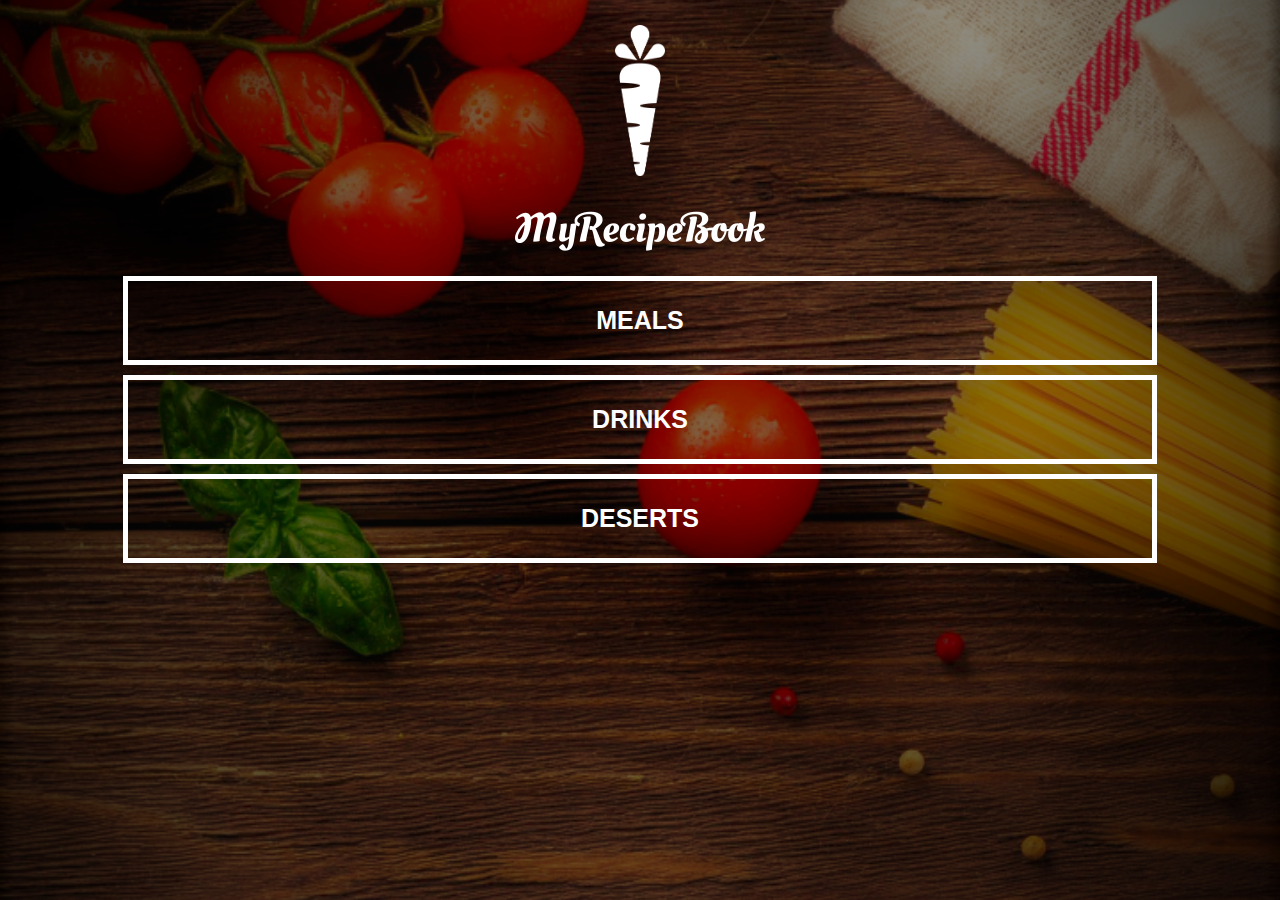
<file: index.html>
<!DOCTYPE html>
<html>
    <head>
        <title>My Recipe Book</title>
        <link rel="stylesheet" href="style.css">
    </head>
    <body class="body-home">
        <div id="home">
            <img src="images/logo-img.png" id="home-logo-img">
            <img src="images/logo-text.png" id="home-logo-text">

            <div class="home-menu">

                <a href="meals.html" class="home-menu-item">
                    <p>Meals</p>
                </a>

                <a href="drinks.html" class="home-menu-item">
                    <p>Drinks</p>
                </a>

                <a href="deserts.html" class="home-menu-item">
                    <p>Deserts</p>
                </a>

            </div>

        </div>
    </body>
</html>
</file>
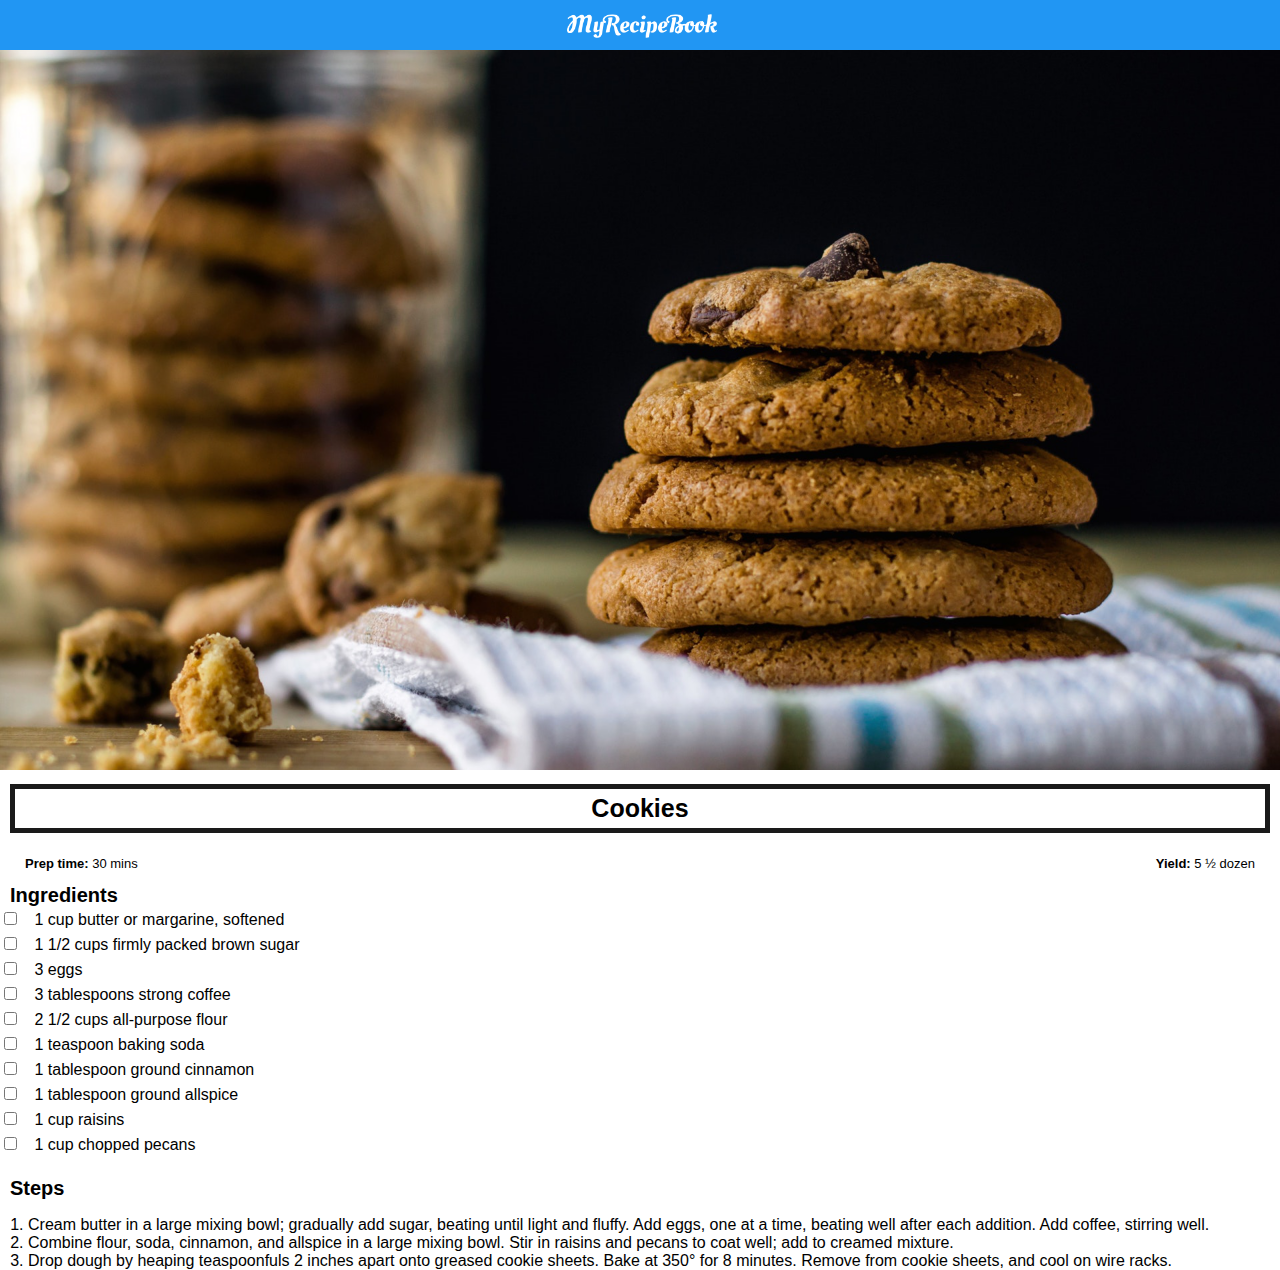
<file: cookies.html>
<!DOCTYPE html>
<html>
    <head>
        <title>My Recipe Book | Deserts | Cookies</title>
        <link rel="stylesheet" href="style.css">
        <link rel="stylesheet" href="fontAwesome/css/all.css">
    </head>
    <body class="body-recipes">
        <div class="header">
            <a href="deserts.html">
                <i class="fa-solid fa-arrow-left"></i>
            </a>
            
            <img src="images/logo-text.png">
        </div>

        <div id="recipe">

            <div class="recipe-details">
                <img src="images/cookies.png">

                <h1>Cookies</h1>

                <div class="recipe-details-info">
                    <p><b>Prep time: </b> 30 mins</p>
                    <p style="float:right;"><b>Yield: </b> 5 ½ dozen</p>
                </div>

                <div class="recipe-details-ingredients">
                    <h2>Ingredients</h2>

                    <input id="check-01" type="checkbox">
                    <label for="check-01">1 cup butter or margarine, softened</label>
                    <br>
                    <input id="check-02" type="checkbox">
                    <label for="check-02">1 1/2 cups firmly packed brown sugar</label>
                    <br>
                    <input id="check-03" type="checkbox">
                    <label for="check-03">3 eggs</label>
                    <br>
                    <input id="check-04" type="checkbox">
                    <label for="check-04">3 tablespoons strong coffee</label>
                    <br>
                    <input id="check-05" type="checkbox">
                    <label for="check-05">2 1/2 cups all-purpose flour</label>
                    <br>
                    <input id="check-06" type="checkbox">
                    <label for="check-06">1 teaspoon baking soda</label>
                    <br>
                    <input id="check-07" type="checkbox">
                    <label for="check-07">1 tablespoon ground cinnamon</label>
                    <br>
                    <input id="check-08" type="checkbox">
                    <label for="check-08">1 tablespoon ground allspice</label>
                    <br>
                    <input id="check-09" type="checkbox">
                    <label for="check-09">1 cup raisins</label>
                    <br>
                    <input id="check-10" type="checkbox">
                    <label for="check-10">1 cup chopped pecans</label>
                    <br>
                </div>
    
                <div class="recipe-details-steps">
                    <h2>Steps</h2>

                    <ol>
                        <li>Cream butter in a large mixing bowl; gradually add sugar, beating until light and fluffy. Add eggs, one at a time, beating well after each addition. Add coffee, stirring well.</li>
                        <li>Combine flour, soda, cinnamon, and allspice in a large mixing bowl. Stir in raisins and pecans to coat well; add to creamed mixture.</li>
                        <li>Drop dough by heaping teaspoonfuls 2 inches apart onto greased cookie sheets. Bake at 350° for 8 minutes. Remove from cookie sheets, and cool on wire racks.</li>
                    </ol>
                </div>

            </div>

        </div>
    </body>
</html>
</file>
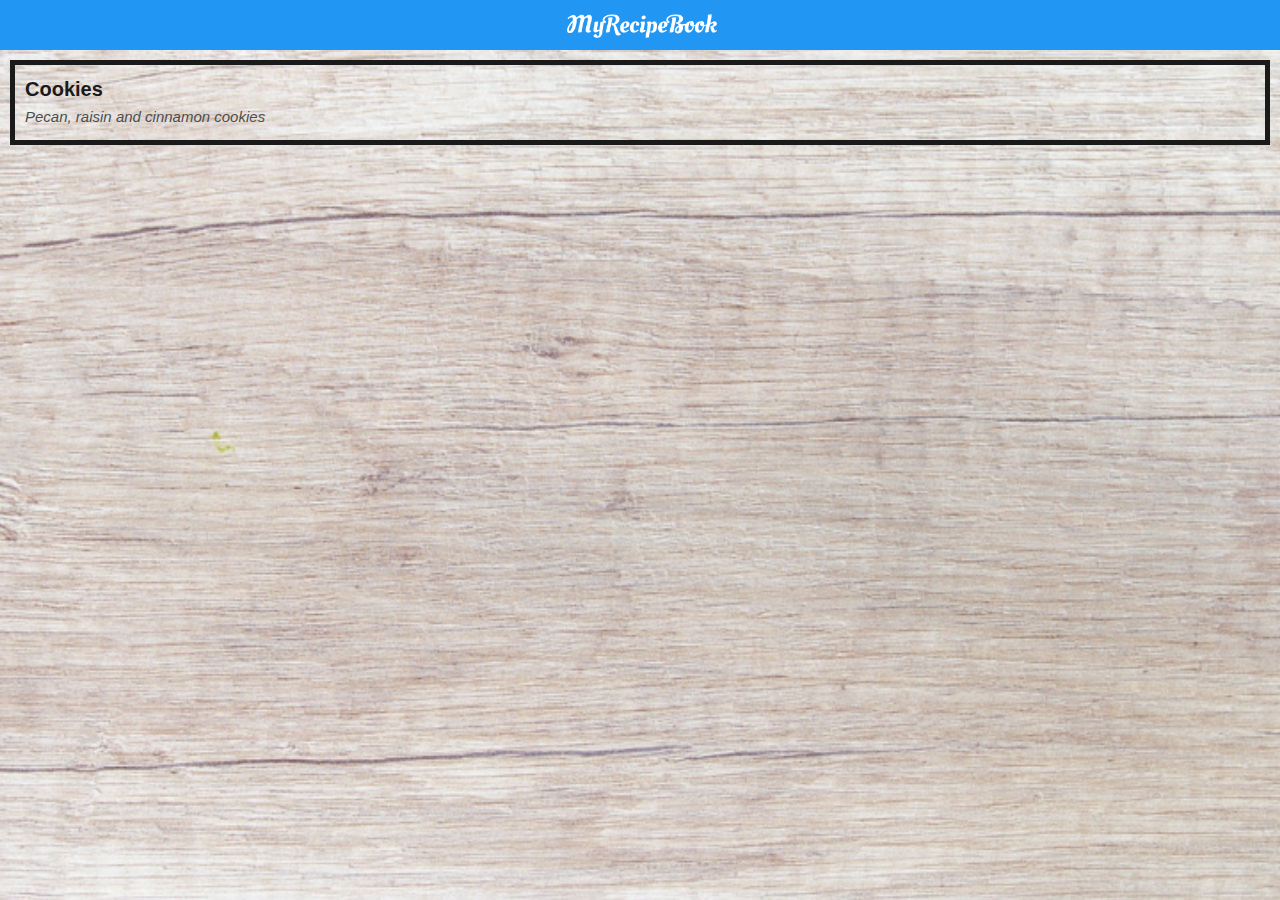
<file: deserts.html>
<!DOCTYPE html>
<html>
    <head>
        <title>My Recipe Book | Drinks</title>
        <link rel="stylesheet" href="style.css">
        <link rel="stylesheet" href="fontAwesome/css/all.css">
    </head>
    <body class="body-meals">
        <div class="header">
            <a href="index.html">
                <i class="fa-solid fa-arrow-left"></i>
            </a>
            
            <img src="images/logo-text.png">
        </div>

        <div id="meals">

            <div class="meals-list">

                <a href="cookies.html">
                    <div class="meals-list-item">
                        <h1>Cookies<i class="fa-solid fa-chevron-right"></i></h1>
                        
                        <p>Pecan, raisin and cinnamon cookies</p>
                    </div>
                </a>

            </div>

        </div>
    </body>
</html>
</file>
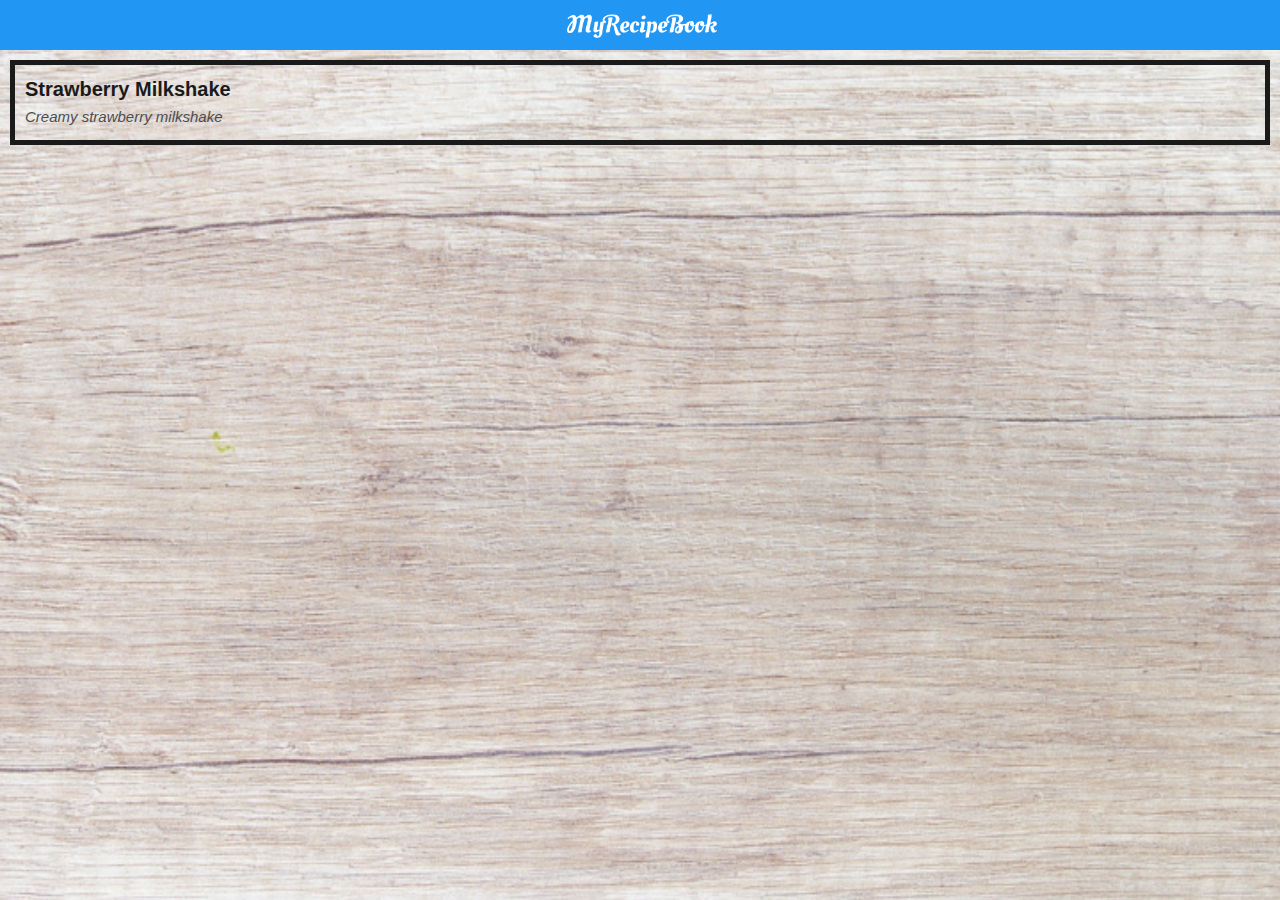
<file: drinks.html>
<!DOCTYPE html>
<html>
    <head>
        <title>My Recipe Book | Drinks</title>
        <link rel="stylesheet" href="style.css">
        <link rel="stylesheet" href="fontAwesome/css/all.css">
    </head>
    <body class="body-meals">
        <div class="header">
            <a href="index.html">
                <i class="fa-solid fa-arrow-left"></i>
            </a>
            
            <img src="images/logo-text.png">
        </div>

        <div id="meals">

            <div class="meals-list">

                <a href="strawberry.html">
                    <div class="meals-list-item">
                        <h1>Strawberry Milkshake<i class="fa-solid fa-chevron-right"></i></h1>
                        
                        <p>Creamy strawberry milkshake</p>
                    </div>
                </a>

            </div>

        </div>
    </body>
</html>
</file>
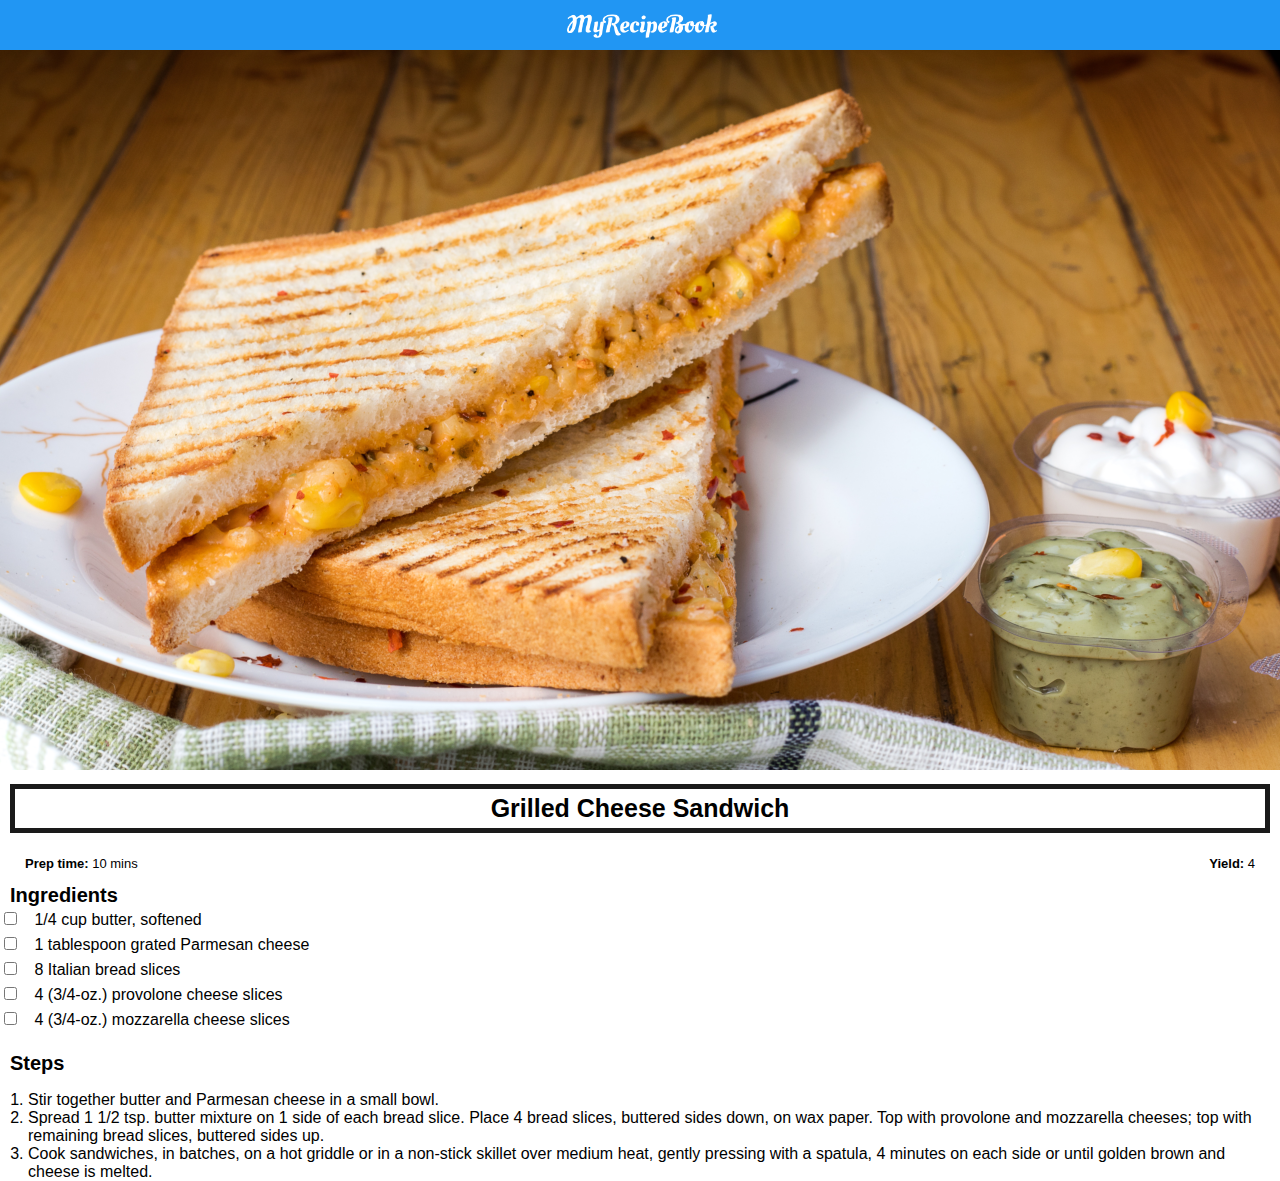
<file: grilledCheese.html>
<!DOCTYPE html>
<html>
    <head>
        <title>My Recipe Book | Meals | Grilled Cheese</title>
        <link rel="stylesheet" href="style.css">
        <link rel="stylesheet" href="fontAwesome/css/all.css">
    </head>
    <body class="body-recipes">
        <div class="header">
            <a href="meals.html">
                <i class="fa-solid fa-arrow-left"></i>
            </a>
            
            <img src="images/logo-text.png">
        </div>

        <div id="recipe">

            <div class="recipe-details">
                <img src="images/grilledCheese.png">

                <h1>Grilled Cheese Sandwich</h1>

                <div class="recipe-details-info">
                    <p><b>Prep time: </b> 10 mins</p>
                    <p style="float:right;"><b>Yield: </b> 4</p>
                </div>

                <div class="recipe-details-ingredients">
                    <h2>Ingredients</h2>

                    <input id="check-01" type="checkbox">
                    <label for="check-01">1/4 cup butter, softened</label>
                    <br>
                    <input id="check-02" type="checkbox">
                    <label for="check-02">1 tablespoon grated Parmesan cheese</label>
                    <br>
                    <input id="check-03" type="checkbox">
                    <label for="check-03">8 Italian bread slices</label>
                    <br>
                    <input id="check-04" type="checkbox">
                    <label for="check-04">4 (3/4-oz.) provolone cheese slices</label>
                    <br>
                    <input id="check-05" type="checkbox">
                    <label for="check-05">4 (3/4-oz.) mozzarella cheese slices</label>
                    <br>
                </div>
    
                <div class="recipe-details-steps">
                    <h2>Steps</h2>

                    <ol>
                        <li>Stir together butter and Parmesan cheese in a small bowl.</li>
                        <li>Spread 1 1/2 tsp. butter mixture on 1 side of each bread slice. Place 4 bread slices, buttered sides down, on wax paper. Top with provolone and mozzarella cheeses; top with remaining bread slices, buttered sides up.</li>
                        <li>Cook sandwiches, in batches, on a hot griddle or in a non-stick skillet over medium heat, gently pressing with a spatula, 4 minutes on each side or until golden brown and cheese is melted.</li>
                    </ol>
                </div>

            </div>

        </div>
    </body>
</html>
</file>
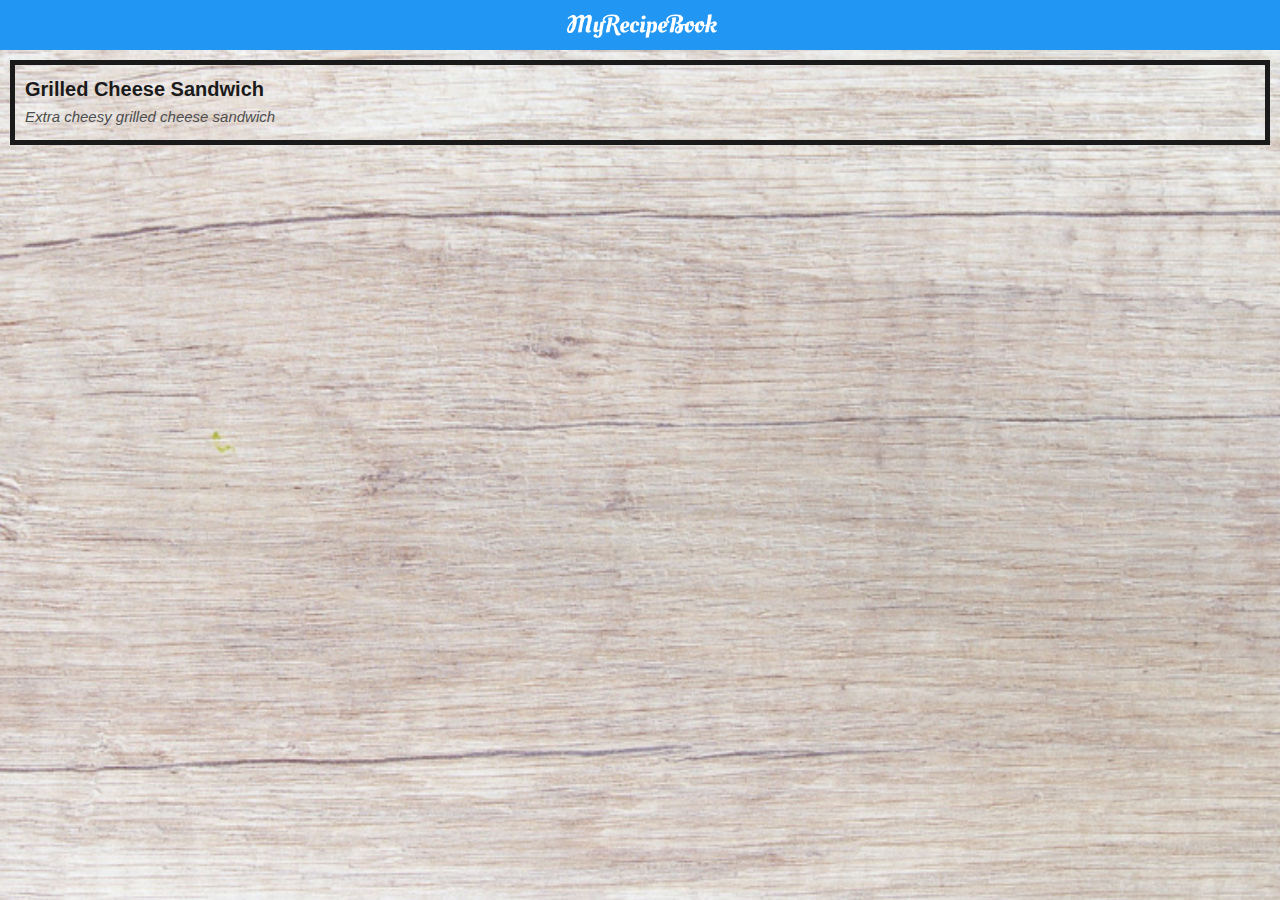
<file: meals.html>
<!DOCTYPE html>
<html>
    <head>
        <title>My Recipe Book | Meals</title>
        <link rel="stylesheet" href="style.css">
        <link rel="stylesheet" href="fontAwesome/css/all.css">
    </head>
    <body class="body-meals">
        <div class="header">
            <a href="index.html">
                <i class="fa-solid fa-arrow-left"></i>
            </a>
            
            <img src="images/logo-text.png">
        </div>

        <div id="meals">

            <div class="meals-list">

                <a href="grilledCheese.html">
                    <div class="meals-list-item">
                        <h1>Grilled Cheese Sandwich<i class="fa-solid fa-chevron-right"></i></h1>
                        
                        <p>Extra cheesy grilled cheese sandwich</p>
                    </div>
                </a>

            </div>

        </div>
    </body>
</html>
</file>
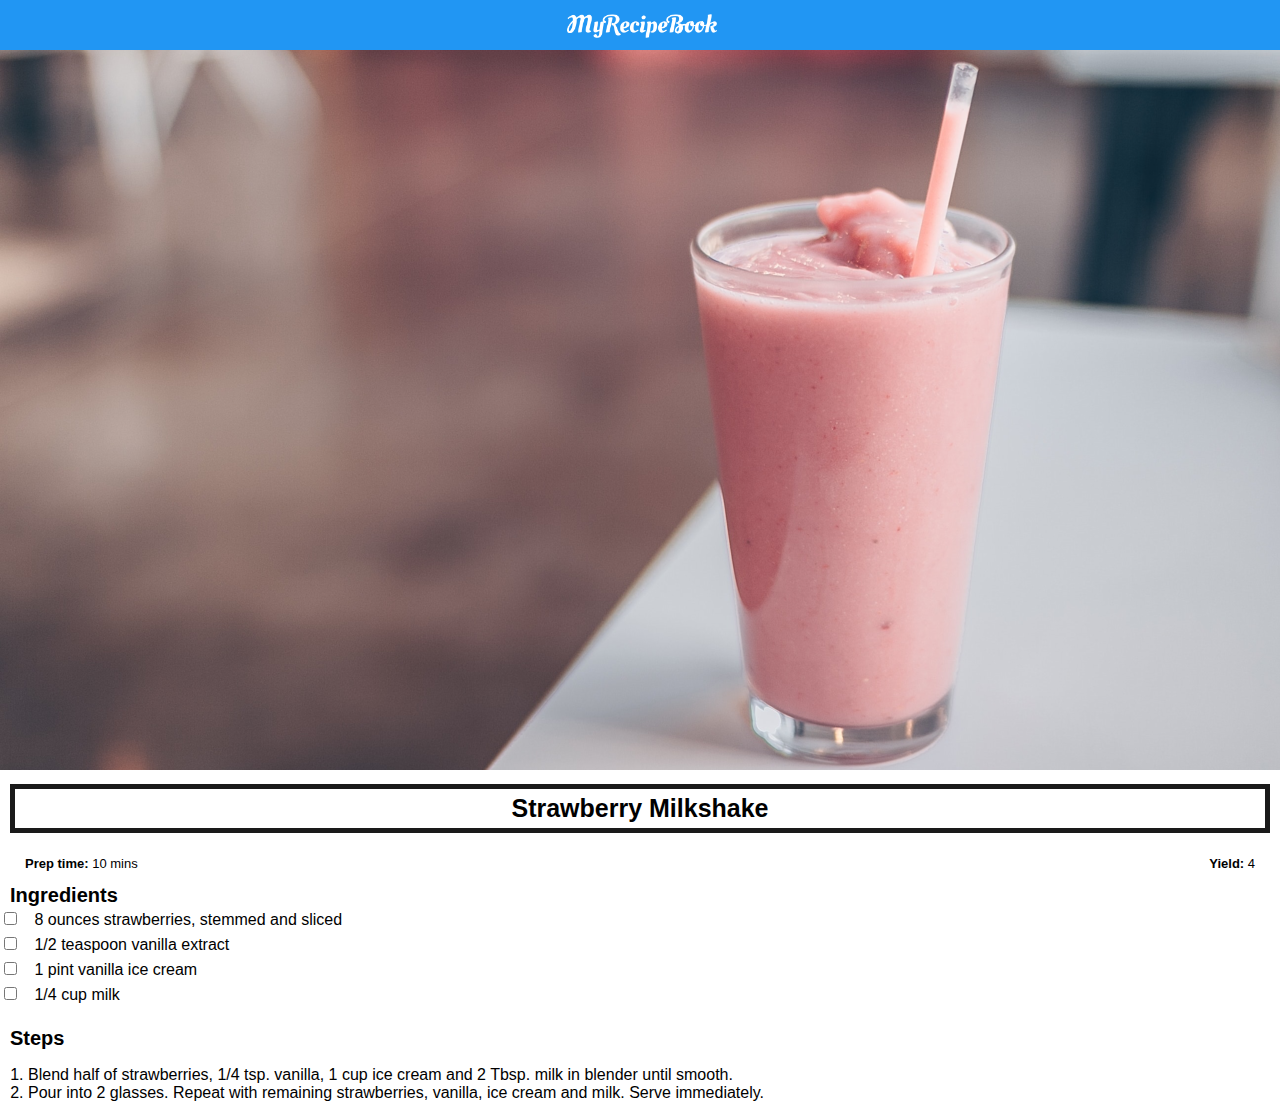
<file: strawberry.html>
<!DOCTYPE html>
<html>
    <head>
        <title>My Recipe Book | Drinks | Strawberry Milkshake</title>
        <link rel="stylesheet" href="style.css">
        <link rel="stylesheet" href="fontAwesome/css/all.css">
    </head>
    <body class="body-recipes">
        <div class="header">
            <a href="drinks.html">
                <i class="fa-solid fa-arrow-left"></i>
            </a>
            
            <img src="images/logo-text.png">
        </div>

        <div id="recipe">

            <div class="recipe-details">
                <img src="images/strawberryMilkshake.png">

                <h1>Strawberry Milkshake</h1>

                <div class="recipe-details-info">
                    <p><b>Prep time: </b> 10 mins</p>
                    <p style="float:right;"><b>Yield: </b> 4</p>
                </div>

                <div class="recipe-details-ingredients">
                    <h2>Ingredients</h2>

                    <input id="check-01" type="checkbox">
                    <label for="check-01">8 ounces strawberries, stemmed and sliced</label>
                    <br>
                    <input id="check-02" type="checkbox">
                    <label for="check-02">1/2 teaspoon vanilla extract</label>
                    <br>
                    <input id="check-03" type="checkbox">
                    <label for="check-03">1 pint vanilla ice cream</label>
                    <br>
                    <input id="check-04" type="checkbox">
                    <label for="check-04">1/4 cup milk</label>
                    <br>
                </div>
    
                <div class="recipe-details-steps">
                    <h2>Steps</h2>

                    <ol>
                        <li>Blend half of strawberries, 1/4 tsp. vanilla, 1 cup ice cream and 2 Tbsp. milk in blender until smooth.</li>
                        <li>Pour into 2 glasses. Repeat with remaining strawberries, vanilla, ice cream and milk. Serve immediately.</li>
                    </ol>
                </div>

            </div>

        </div>
    </body>
</html>
</file>
<file: style.css>
html{
    height:100%;
}

body{
    font-family:sans-serif;

    margin:0;
    padding:0;

    height:100%;
}

.body-home{
    background-image:url('images/background-01-port.png');
    background-position:center;
    background-attachment:fixed;
    background-repeat:no-repeat;
    background-size:cover;
}

.body-meals{
    background-image:url('images/background-02-port.png');
    background-position:center;
    background-attachment:fixed;
    background-repeat:no-repeat;
    background-size:cover;
}

/*===============HEADER==============*/

.header{
    background-color:#2196f3;

    width:100%;
    height:50px;
    top:0;

    position:fixed;
    overflow:hidden;
    text-align:center;
}

.header i{
    text-decoration:none;
    float:left;
    padding:17px 0px 0px 17px;
    color:white
}

.header img{
    width:150px;
    padding-top:14px;
    padding-right:25px;
}

/*===============HOME==============*/

/*=====HOME PAGE MENU=====*/
#home-logo-img{
    width:50px;
    display:block;
    margin:auto;
    padding:25px 10px 10px 10px;
}

#home-logo-text{
    width:auto;
    display:block;
    margin:auto;
    padding:25px;
}

.home-menu-item{
    text-decoration:none;
    text-transform: uppercase;

    color:white;
    font-size:25px;
    font-weight:bold;
    text-align:center;
    border:5px solid white;

    display:block;
    margin:auto;
    margin-bottom:10px;
    width:80%;
}

/*===============MEALS PAGE==============*/

#meals {
    padding-top:50px;
}

/*=====MEALS PAGE MENU=====*/

.meals-list a{
    text-decoration:none;
}

.meals-list-item{
    border:5px solid #1a1a1a;
    margin:10px;
}

.meals-list-item h1{
    font-weight:bold;
    font-size:20px;
    color:#1a1a1a;
    padding-left:10px;
}

.meals-list-item i{
    float:right;
    color:#1a1a1a;
    padding-right:10px;
}


.meals-list-item p{
    font-size:15px;
    font-style:italic;
    color:#4d4d4d;
    margin-top:-7px;
    padding-left:10px;
}

/*===============RECIPE PAGE==============*/

#recipe{
    padding-top:50px;
}

/*=====RECIPE DETAILS=====*/

.recipe-details img{
    width:100%;
}

.recipe-details h1{
    font-size:25px;
    text-align:center;
    border:5px solid #1a1a1a;
    margin:10px;
    padding:5px;
}

.recipe-details h2{
    font-size:20px;
    text-align:left;
    margin:0;
    margin-left:10px;
}

.recipe-details-info{
    margin-left:25px;
    margin-right:25px;
}

.recipe-details-info p{
    font-size:13px;
    display:inline-block;
}

.recipe-details-ingredients label{
    line-height:25px;
    margin-left:10px;
}

.recipe-details-steps{
    padding-top:20px;
}

.recipe-details-steps ol{
    padding-left:28px;
}

/*===============RESPONSIVE LAYOUT==============*/

@media only screen and(min-width:600px) {
    #meals{
        width:80%;
        margin:auto;
    }

    #recipe{
        width:80%;
        margin:auto;
    }
}

@media only screen and(min-width:1000px) {
    #meals{
        width:60%;
        margin:auto;
    }

    #recipe{
        width:60%;
        margin:auto;
    }
}

@media only screen and(min-width:1500px) {
    #meals{
        width:40%;
        margin:auto;
    }

    #recipe{
        width:40%;
        margin:auto;
    }
}

@media only screen and(min-width:720px) {
    .body-home{
        background-image:url('images/background-01-land.png');
    }

    .body-meals{
        background-image:url('images/background-02-land.png');
    }
}
</file>
